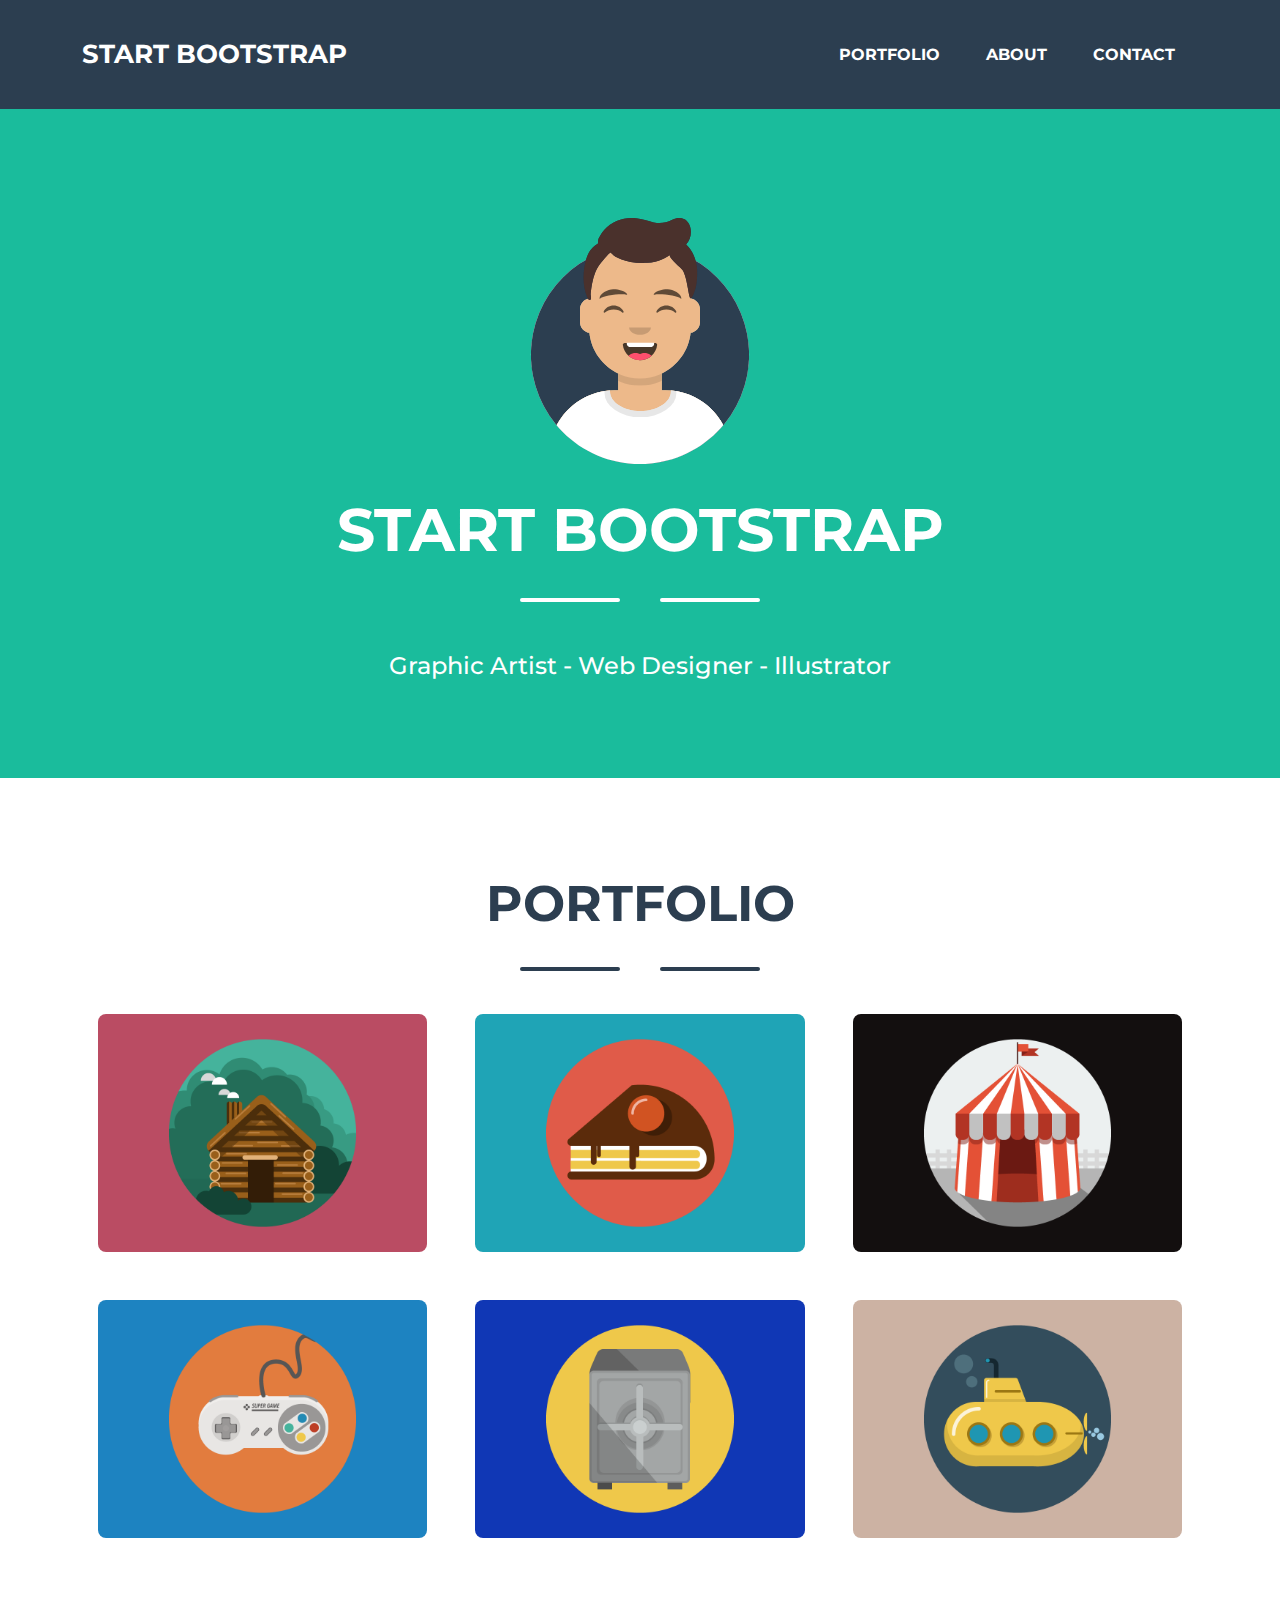
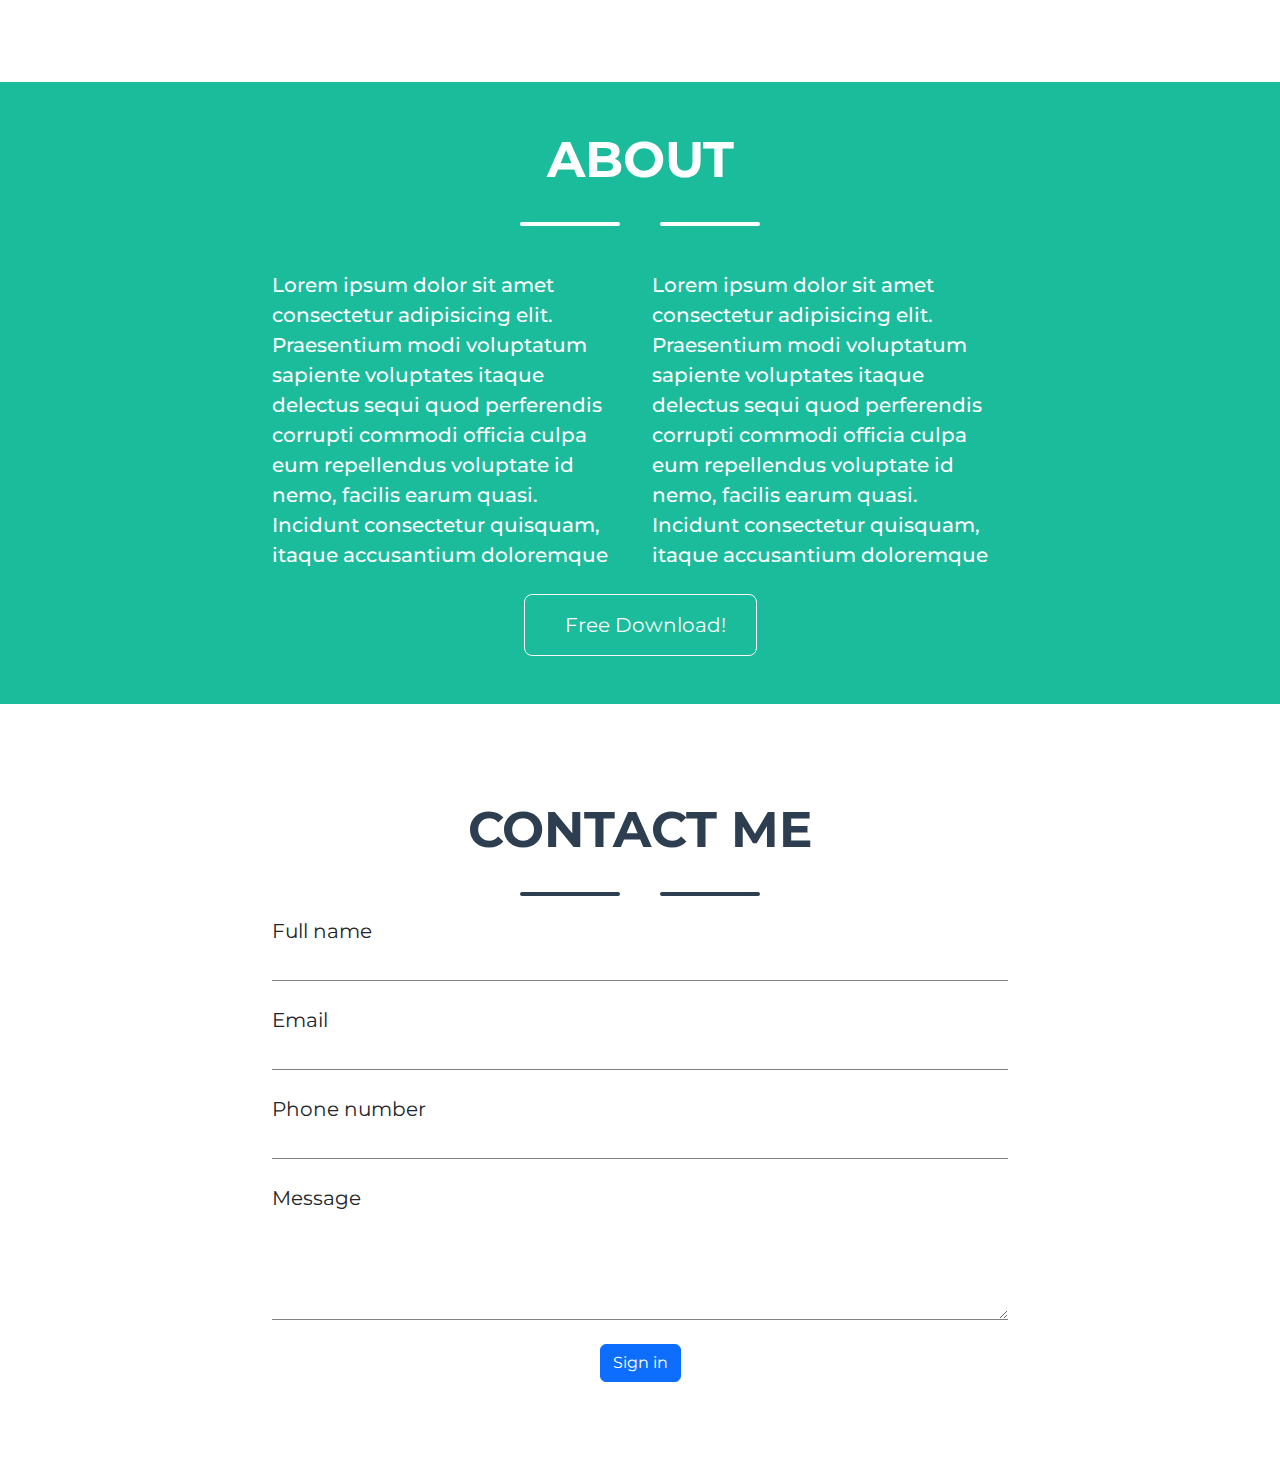
<file: bootstrap/index.html>
<!DOCTYPE html>
<html lang="en">
<head>
  <meta charset="UTF-8">
  <meta name="viewport" content="width=device-width, initial-scale=1.0">
  <title>Document</title>

  <link href="https://cdn.jsdelivr.net/npm/bootstrap@5.3.3/dist/css/bootstrap.min.css" rel="stylesheet" integrity="sha384-QWTKZyjpPEjISv5WaRU9OFeRpok6YctnYmDr5pNlyT2bRjXh0JMhjY6hW+ALEwIH" crossorigin="anonymous">
  <!-- metto dopo il css così posso modificare alcune regole di bs -->
  <link rel="stylesheet" href="style.css">
  <!-- questo è il cdn dei fontawsome -->
  <link rel="stylesheet" href="https://cdnjs.cloudflare.com/ajax/libs/font-awesome/6.5.2/css/all.min.css" integrity="sha512-SnH5WK+bZxgPHs44uWIX+LLJAJ9/2PkPKZ5QiAj6Ta86w+fsb2TkcmfRyVX3pBnMFcV7oQPJkl9QevSCWr3W6A==" crossorigin="anonymous" referrerpolicy="no-referrer" />

</head>
<body>
  <header>
    <nav class="navbar navbar-expand-lg text-uppercase" id="navbar-color">
      <div class="container">
        <a class="navbar-brand" href="#">Start Bootstrap</a>
        <button class="navbar-toggler" type="button" data-bs-toggle="collapse" data-bs-target="#navbarSupportedContent" aria-controls="navbarSupportedContent" aria-expanded="false" aria-label="Toggle navigation">
          <span class="navbar-toggler-icon"></span>
        </button>
        <div class="collapse navbar-collapse" id="navbarSupportedContent">
          <ul class="navbar-nav ms-auto mb-2 mb-lg-0">
            <li class="nav-item">
              <a class="nav-link active" aria-current="page" href="#portfolio">Portfolio</a>
            </li>
            <li class="nav-item">
              <a class="nav-link" href="#about">About</a>
            </li>
            <li class="nav-item">
              <a class="nav-link" href="#contact">Contact</a>
            </li>
          </ul>
        </div>
      </div>
    </nav>
    <div class="masthead text-white">
      <div class="container d-flex flex-column align-items-center">
        <img src="img/faccione.svg" alt="smiley face">
        <h1>Start Bootstrap</h1>
        <span class="star"><i class="fa-solid fa-star"></i></span>
        <h4 class="mb-5">Graphic Artist - Web Designer - Illustrator</h4>
      </div>
    </div>
  </header>
  <main>
    <section class="text-center my-5 py-5" id="portfolio">
      <div class="container">
        <h2>Portfolio</h2>
        <span class="star star-blue"><i class="fa-solid fa-star"></i></span>
        <!--subito dopo la row, che è flex, ci vuole sempre il col!-->
        <div class="row mt-4 px-1">
          <div class="col-md-6 col-lg-4 mb-5 px-4" data-bs-toggle="modal" data-bs-target="#cabin">
            <div class="portfolio-images">
              <img src="img/cabin.png" alt="cabin">
              <div class="layover-portfolio"></div>
              <span>+</span>
            </div>
          </div>
          <div class="col-md-6 col-lg-4 mb-5 px-4" data-bs-toggle="modal" data-bs-target="#cake">
            <div class="portfolio-images">
              <img src="img/cake.png" alt="cake">
              <div class="layover-portfolio"></div>
              <span>+</span>
            </div>
          </div>
          <div class="col-md-6 col-lg-4 mb-5 px-4" data-bs-toggle="modal" data-bs-target="#circus">
            <div class="portfolio-images">
              <img src="img/circus.png" alt="circus">
              <div class="layover-portfolio"></div>
              <span>+</span>
            </div>
          </div>
          <div class="col-md-6 col-lg-4 mb-5 px-4" data-bs-toggle="modal" data-bs-target="#game">
            <div class="portfolio-images">
              <img src="img/game.png" alt="gaming_pad">
              <div class="layover-portfolio"></div>
              <span>+</span>
            </div>
          </div>
          <div class="col-md-6 col-lg-4 mb-5 px-4" data-bs-toggle="modal" data-bs-target="#safe">
            <div class="portfolio-images">
              <img src="img/safe.png" alt="safe">
              <div class="layover-portfolio"></div>
              <span>+</span>
            </div>
          </div>
          <div class="col-md-6 col-lg-4 mb-5 px-4" data-bs-toggle="modal" data-bs-target="#submarine">
            <div class="portfolio-images">
              <img src="img/submarine.png" alt="submarine">
              <div class="layover-portfolio"></div>
              <span>+</span>
            </div>
          </div>
        </div>
      </div>
    </section>
    <section class="text-center my-5 py-5 text-white" id="about">
      <div class="container">
        <h2 class="text-white">About</h2>
        <span class="star"><i class="fa-solid fa-star"></i></span>
        <div class="row justify-content-center my-4">
          <div class="col-lg-4 about-text">
            Lorem ipsum dolor sit amet consectetur adipisicing elit. Praesentium modi voluptatum sapiente voluptates itaque delectus sequi quod perferendis corrupti commodi officia culpa eum repellendus voluptate id nemo, facilis earum quasi.
            Incidunt consectetur quisquam, itaque accusantium doloremque
          </div>
          <div class="col-lg-4 about-text">
            Lorem ipsum dolor sit amet consectetur adipisicing elit. Praesentium modi voluptatum sapiente voluptates itaque delectus sequi quod perferendis corrupti commodi officia culpa eum repellendus voluptate id nemo, facilis earum quasi.
            Incidunt consectetur quisquam, itaque accusantium doloremque
        </div>
      </div>
      <a href="https://startbootstrap.com/previews/freelancer" class="download-button btn btn-lg btn-outline-light"><i class="download-icon fa-solid fa-download"></i>Free Download!</a>
    </section>
    <section class="text-center my-5 py-5" id="contact">
      <div class="container">
        <h2>Contact me</h2>
        <span class="star star-blue"><i class="fa-solid fa-star"></i></span>
        <form class="row justify-content-center">
          <div class="col-lg-8 mb-4">
            <div class="position-relative">
              <input type="text" class="form-control" id="inputName">
              <label for="inputName" class="form-label">Full name</label>          
            </div>  
          </div>
          <div class="col-lg-8 mb-4">
            <div class="position-relative">
              <input type="email" class="form-control" id="inputEmail4">
              <label for="inputEmail4" class="form-label">Email</label>
            </div>
          </div>
          <div class="col-lg-8 mb-4">
            <div class="position-relative">
              <input type="tel" class="form-control" id="inputTel">
              <label for="inputTel" class="form-label">Phone number</label>
            </div>
          </div>
          <div class="col-lg-8 mb-4">
            <div class="position-relative">
              <textarea class="form-control" id="inputMessage" cols="30" rows="4"></textarea>
              <label for="inputMessage" class="form-label">Message</label>
            </div>
          </div>
          <div class="col-12">
            <button type="submit" class="btn btn-primary">Sign in</button>
          </div>
        </form>
      </div>
    </section>
  </main>
  <footer></footer>
  <!--modal-->
  <div class="modal fade" id="cabin" tabindex="-1" aria-labelledby="exampleModalLabel" aria-hidden="true">
    <div class="modal-dialog">
      <div class="modal-content">
        <div class="modal-header">
          <h2 class="modal-title fs-5" id="exampleModalLabel">Log cabin</h2>
          <button type="button" class="btn-close" data-bs-dismiss="modal" aria-label="Close"></button>
        </div>
        <div class="modal-body">
          <img class="image-modal" src="img/cabin.png" alt="">
        </div>
        <div class="modal-footer">
          <button type="button" class="btn btn-secondary" data-bs-dismiss="modal">Close</button>
        </div>
      </div>
    </div>
  </div>
  <div class="modal fade" id="cake" tabindex="-1" aria-labelledby="exampleModalLabel" aria-hidden="true">
    <div class="modal-dialog">
      <div class="modal-content">
        <div class="modal-header">
          <h2 class="modal-title fs-5" id="exampleModalLabel">Tasty cake</h2>
          <button type="button" class="btn-close" data-bs-dismiss="modal" aria-label="Close"></button>
        </div>
        <div class="modal-body">
          <img class="image-modal" src="img/cake.png" alt="">
         
        </div>
        <div class="modal-footer">
          <button type="button" class="btn btn-secondary" data-bs-dismiss="modal">Close</button>
        </div>
      </div>
    </div>
  </div>
  <div class="modal fade" id="circus" tabindex="-1" aria-labelledby="exampleModalLabel" aria-hidden="true">
    <div class="modal-dialog">
      <div class="modal-content">
        <div class="modal-header">
          <h2 class="modal-title fs-5" id="exampleModalLabel">Circus tent</h2>
          <button type="button" class="btn-close" data-bs-dismiss="modal" aria-label="Close"></button>
        </div>
        <div class="modal-body">
          <img class="image-modal" src="img/circus.png" alt="">
        </div>
        <div class="modal-footer">
          <button type="button" class="btn btn-secondary" data-bs-dismiss="modal">Close</button>
        </div>
      </div>
    </div>
  </div>
  <div class="modal fade" id="game" tabindex="-1" aria-labelledby="exampleModalLabel" aria-hidden="true">
    <div class="modal-dialog">
      <div class="modal-content">
        <div class="modal-header">
          <h2 class="modal-title fs-5" id="exampleModalLabel">Controller</h2>
          <button type="button" class="btn-close" data-bs-dismiss="modal" aria-label="Close"></button>
        </div>
        <div class="modal-body">
          <img class="image-modal" src="img/game.png" alt="">
        </div>
        <div class="modal-footer">
          <button type="button" class="btn btn-secondary" data-bs-dismiss="modal">Close</button>
        </div>
      </div>
    </div>
  </div>
  <div class="modal fade" id="safe" tabindex="-1" aria-labelledby="exampleModalLabel" aria-hidden="true">
    <div class="modal-dialog">
      <div class="modal-content">
        <div class="modal-header">
          <h2 class="modal-title fs-5" id="exampleModalLabel">Locked safe</h2>
          <button type="button" class="btn-close" data-bs-dismiss="modal" aria-label="Close"></button>
        </div>
        <div class="modal-body">
          <img class="image-modal" src="img/safe.png" alt="">
        </div>
        </div>
        <div class="modal-footer">
          <button type="button" class="btn btn-secondary" data-bs-dismiss="modal">Close</button>
        </div>
      </div>
    </div>
  </div>
  <div class="modal fade" id="submarine" tabindex="-1" aria-labelledby="exampleModalLabel" aria-hidden="true">
    <div class="modal-dialog">
      <div class="modal-content">
        <div class="modal-header">
          <h2 class="modal-title fs-5" id="exampleModalLabel">Submarine</h2>
          <button type="button" class="btn-close" data-bs-dismiss="modal" aria-label="Close"></button>
        </div>
        <div class="modal-body">
          <img class="image-modal" src="img/submarine.png" alt="">
        </div>
        <div class="modal-footer">
          <button type="button" class="btn btn-secondary" data-bs-dismiss="modal">Close</button>
        </div>
      </div>
    </div>
  </div>
    
  
    <script src="https://cdn.jsdelivr.net/npm/bootstrap@5.3.3/dist/js/bootstrap.bundle.min.js" integrity="sha384-YvpcrYf0tY3lHB60NNkmXc5s9fDVZLESaAA55NDzOxhy9GkcIdslK1eN7N6jIeHz" crossorigin="anonymous"></script>
 
</body>
</html>
</file>
<file: bootstrap/style.css>
@import url('https://fonts.googleapis.com/css2?family=Lato:ital,wght@0,100;0,300;0,400;0,700;0,900;1,100;1,300;1,400;1,700;1,900&family=Montserrat:ital,wght@0,100..900;1,100..900&display=swap');

body {
    font-family: "Montserrat", sans-serif;
}
h1 {
    text-transform: uppercase;
    font-size: 60px;
    font-weight: 700;
}
h2 {
    color: #2c3e50;
    text-transform: uppercase;
    font-size: 50px;
    font-weight: 700;
}
/* navbar */
#navbar-color {
    background-color: #2c3e50;
    padding: 30px;
}
#navbar-color a {
    color: white;
}
.navbar-brand {
    font-size: 26px;
    font-weight: 700;
}
.navbar-nav a {
    font-weight: 700;
    margin: 0 15px;
}
.navbar-nav :hover {
    color: #1abc9c !important;
}
/* masthead */
.masthead {
    background-color: #1abc9c;
    padding-bottom: 50px;
}
.masthead img {
    padding-top: 100px;
    padding-bottom: 30px;
    width: 240px;
}
.star::before,
.star::after {
    content: '';
    width: 100px;
    height: 4px;
    display: inline-block;
    background-color: white;
    border-radius: 16px;
}
.star i {
    margin: 0 20px;
    font-size: 32px;
    vertical-align: middle;
}
.star {
    margin-bottom: 30px;
}
/*main*/
/*portfolio*/
.star-blue::before,
.star-blue::after {
    background-color: #2c3e50;
}
.star-blue i {
    color: #2c3e50;
}
.portfolio-images {
    position: relative;
    border-radius: 8px;
    overflow: hidden;
}
.portfolio-images img {
    width: 100%;
}
.layover-portfolio {
    position: absolute;
    background-color:#1abc9cca;
    width: 100%;
    height: 100%;
    top: 0;
    left: 0;
    cursor: pointer;
    opacity: 0;
    transition: opacity 0.3s;
}
.portfolio-images span {
    position: absolute;
    top: 50%;
    left: 50%;
    transform: translate(-50%, -50%);
    color: white;
    font-size: 80px;
    cursor: pointer;
    opacity: 0;
    transition: opacity 0.3s;
}
.portfolio-images:hover .layover-portfolio,
.portfolio-images:hover span {
    opacity: 1;
}
/*portfolio*/
/*about*/
#about {
    background-color: #1abc9c;
}
#about .about-text {
    font-size: 20px;
    font-weight: 500;
    text-align: left;
}
.download-button {
    padding: 15px 30px 15px;
}
.download-icon {
    padding-right: 10px;
}
/*about*/
/*modal*/
.image-modal {
    width: 100%;
}
.modal-header {
    border-bottom: 0 none;
}

.modal-footer {
    border-top: 0 none;
}
/*modal*/
/*form contatti*/

.form-control {
    border: 0;
    border-bottom: 1px solid grey;
    border-radius: 0;
    padding: 20px 0;
}
/*questo sotto serve per togliere il rettangolo blu che si forma quando premi sull'input*/
.form-control:focus {
    outline: 0;
    box-shadow: none;
}
.form-control:focus + label {
    /*si rif. ad un elemento label che segue immediatamente un elemento input con la classe form-control quando questo ha il focus*/
    color: lightgray;
    transform: scale(0.65) translate(-20%, -50%)
}
#contact label {
    position: absolute;
    top: 0;
    left: 0;
    font-size: 20px;
}
</file>
